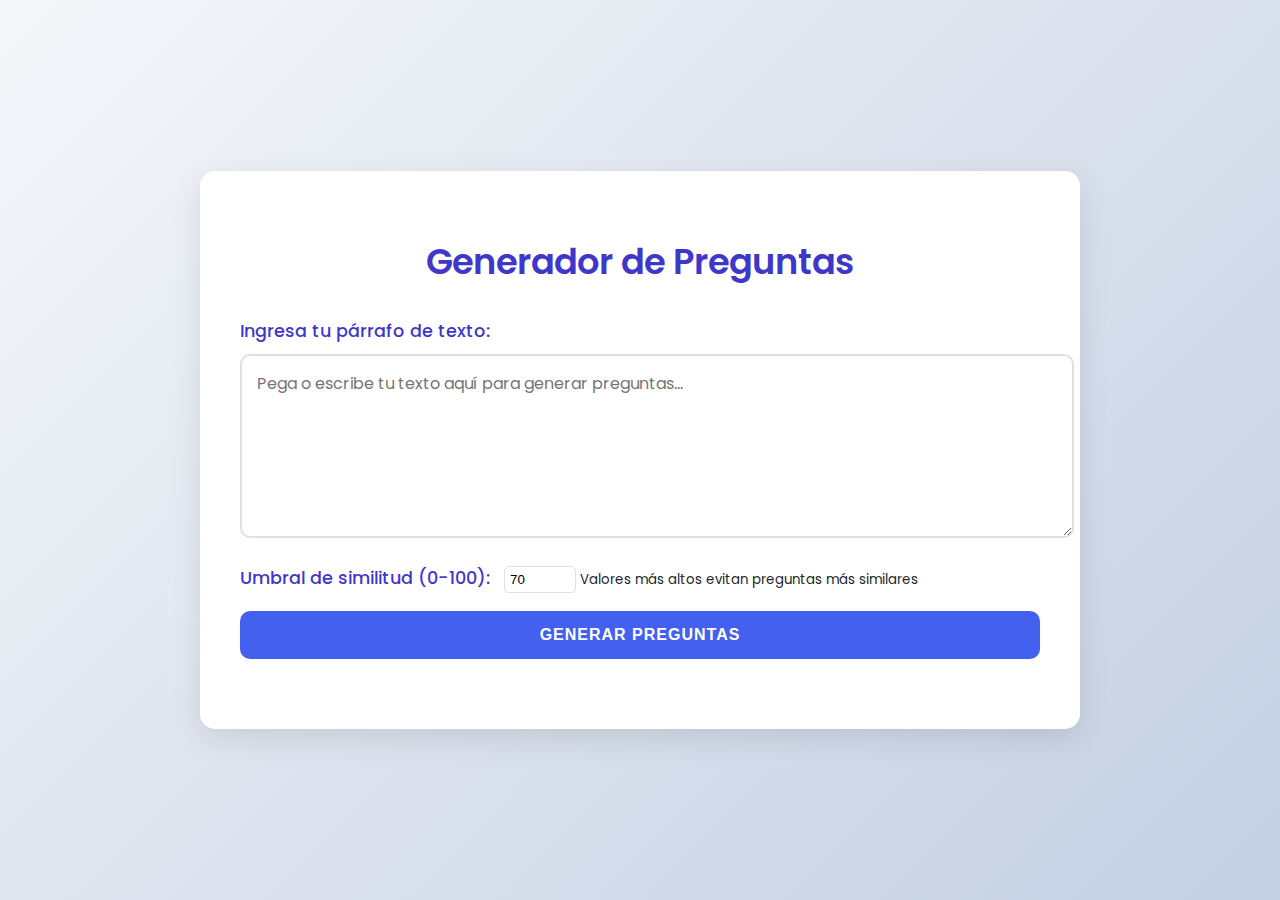
<file: templates/generar_preguntas.html>
<!DOCTYPE html>
<html lang="es">

<head>
    <meta charset="UTF-8">
    <meta name="viewport" content="width=device-width, initial-scale=1.0">
    <title>Generador de Preguntas</title>
    <style>
        :root {
            --primary-color: #4361ee;
            --secondary-color: #3f37c9;
            --accent-color: #4895ef;
            --light-color: #f8f9fa;
            --dark-color: #212529;
        }

        body {
            font-family: 'Poppins', sans-serif;
            background: linear-gradient(135deg, #f5f7fa 0%, #c3cfe2 100%);
            margin: 0;
            padding: 0;
            min-height: 100vh;
            display: flex;
            justify-content: center;
            align-items: center;
            color: var(--dark-color);
        }

        .container {
            background-color: white;
            border-radius: 15px;
            box-shadow: 0 10px 30px rgba(0, 0, 0, 0.1);
            width: 90%;
            max-width: 800px;
            padding: 40px;
            margin: 40px 0;
        }

        h1 {
            color: var(--secondary-color);
            text-align: center;
            margin-bottom: 30px;
            font-weight: 600;
            font-size: 2.2rem;
        }

        .input-section {
            margin-bottom: 30px;
        }

        label {
            display: block;
            margin-bottom: 10px;
            font-weight: 500;
            color: var(--secondary-color);
            font-size: 1.1rem;
        }

        textarea {
            width: 100%;
            padding: 15px;
            border: 2px solid #e0e0e0;
            border-radius: 10px;
            font-size: 1rem;
            resize: vertical;
            min-height: 150px;
            transition: all 0.3s ease;
            font-family: inherit;
        }

        textarea:focus {
            outline: none;
            border-color: var(--accent-color);
            box-shadow: 0 0 0 3px rgba(72, 149, 239, 0.2);
        }

        .btn {
            background-color: var(--primary-color);
            color: white;
            border: none;
            padding: 15px 30px;
            font-size: 1rem;
            border-radius: 10px;
            cursor: pointer;
            width: 100%;
            font-weight: 600;
            transition: all 0.3s ease;
            text-transform: uppercase;
            letter-spacing: 1px;
            margin-top: 10px;
        }

        .btn:hover {
            background-color: var(--secondary-color);
            transform: translateY(-2px);
            box-shadow: 0 5px 15px rgba(0, 0, 0, 0.1);
        }

        .btn:disabled {
            background-color: #cccccc;
            cursor: not-allowed;
            transform: none;
        }

        .results {
            margin-top: 40px;
            display: none;
        }

        .results h2 {
            color: var(--secondary-color);
            margin-bottom: 20px;
            font-weight: 500;
            border-bottom: 2px solid var(--accent-color);
            padding-bottom: 10px;
        }

        .question-list {
            list-style-type: none;
            padding: 0;
        }

        .question-item {
            background-color: var(--light-color);
            padding: 15px;
            margin-bottom: 10px;
            border-radius: 8px;
            border-left: 4px solid var(--accent-color);
            transition: transform 0.2s ease;
        }

        .question-item:hover {
            transform: translateX(5px);
        }

        .loading {
            display: none;
            text-align: center;
            margin: 20px 0;
        }

        .spinner {
            border: 4px solid rgba(0, 0, 0, 0.1);
            border-radius: 50%;
            border-top: 4px solid var(--primary-color);
            width: 30px;
            height: 30px;
            animation: spin 1s linear infinite;
            margin: 0 auto;
        }

        @keyframes spin {
            0% {
                transform: rotate(0deg);
            }

            100% {
                transform: rotate(360deg);
            }
        }

        .copy-btn {
            background-color: var(--accent-color);
            color: white;
            border: none;
            padding: 8px 15px;
            border-radius: 5px;
            cursor: pointer;
            font-size: 0.9rem;
            margin-top: 20px;
            transition: background-color 0.3s;
        }

        .copy-btn:hover {
            background-color: var(--secondary-color);
        }

        .error-message {
            color: #dc3545;
            text-align: center;
            margin-top: 20px;
            font-weight: 500;
        }
        
        .controls {
            display: flex;
            justify-content: space-between;
            margin-top: 20px;
        }
        
        .similarity-control {
            margin-top: 20px;
        }
        
        .similarity-control label {
            display: inline-block;
            margin-right: 10px;
        }
        
        .similarity-control input {
            width: 60px;
            padding: 5px;
            border: 1px solid #e0e0e0;
            border-radius: 5px;
        }
    </style>
    <link href="https://fonts.googleapis.com/css2?family=Poppins:wght@400;500;600&display=swap" rel="stylesheet">
</head>

<body>
    <div class="container">
        <h1>Generador de Preguntas</h1>

        <div class="input-section">
            <label for="paragraph">Ingresa tu párrafo de texto:</label>
            <textarea id="paragraph" name="paragraph" placeholder="Pega o escribe tu texto aquí para generar preguntas..." required></textarea>
            
            <div class="similarity-control">
                <label for="similarityThreshold">Umbral de similitud (0-100):</label>
                <input type="number" id="similarityThreshold" min="0" max="100" value="70">
                <small>Valores más altos evitan preguntas más similares</small>
            </div>
            
            <button id="generateBtn" class="btn">Generar Preguntas</button>
        </div>

        <div class="loading" id="loading">
            <div class="spinner"></div>
            <p>Generando preguntas...</p>
        </div>

        <div id="errorContainer" class="error-message" style="display: none;"></div>

        <div class="results" id="results">
            <div class="controls">
                <h2>Preguntas Generadas:</h2>
                <div>
                    <button class="copy-btn" id="copyBtn">Copiar Todas</button>
                    <button class="copy-btn" id="clearBtn">Limpiar</button>
                </div>
            </div>
            <ol class="question-list" id="questionList"></ol>
        </div>
    </div>

    <script>
        // Almacenamiento de preguntas generadas
        let generatedQuestions = [];
        
        // Función para calcular similitud entre strings 
        function calculateSimilarity(str1, str2) {
            // Convertir a minúsculas y eliminar signos de puntuación
            const cleanStr1 = str1.toLowerCase().replace(/[.,\/#!$%\^&\*;:{}=\-_`~()¿?¡]/g, '');
            const cleanStr2 = str2.toLowerCase().replace(/[.,\/#!$%\^&\*;:{}=\-_`~()¿?¡]/g, '');
            
            // Dividir en palabras
            const words1 = cleanStr1.split(/\s+/);
            const words2 = cleanStr2.split(/\s+/);
            
            const commonWords = words1.filter(word => words2.includes(word));
            
            const maxLength = Math.max(words1.length, words2.length);
            return (commonWords.length / maxLength) * 100;
        }
        
        function filterSimilarQuestions(newQuestions, threshold) {
            const uniqueQuestions = [];
            
            newQuestions.forEach(newQuestion => {
                let isUnique = true;
                
                for (const existingQuestion of generatedQuestions) {
                    const similarity = calculateSimilarity(newQuestion, existingQuestion);
                    if (similarity > threshold) {
                        isUnique = false;
                        break;
                    }
                }
                
                // Comparacion con preguntas nuevas ya aceptadas para no repetir
                for (const uniqueQuestion of uniqueQuestions) {
                    const similarity = calculateSimilarity(newQuestion, uniqueQuestion);
                    if (similarity > threshold) {
                        isUnique = false;
                        break;
                    }
                }
                
                if (isUnique) {
                    uniqueQuestions.push(newQuestion);
                }
            });
            
            return uniqueQuestions;
        }

        document.getElementById('generateBtn').addEventListener('click', async function () {
            const paragraph = document.getElementById('paragraph').value.trim();
            const loadingElement = document.getElementById('loading');
            const resultsElement = document.getElementById('results');
            const errorElement = document.getElementById('errorContainer');
            const generateBtn = document.getElementById('generateBtn');
            const threshold = parseInt(document.getElementById('similarityThreshold').value);

            if (!paragraph) {
                showError('Por favor, ingresa algún texto para generar preguntas');
                return;
            }

            if (threshold < 0 || threshold > 100 || isNaN(threshold)) {
                showError('El umbral de similitud debe estar entre 0 y 100');
                return;
            }

            // Reset UI
            errorElement.style.display = 'none';
            loadingElement.style.display = 'block';
            generateBtn.disabled = true;

            try {
                const response = await fetch('/generate_questions', {
                    method: 'POST',
                    headers: {
                        'Content-Type': 'application/json'
                    },
                    body: JSON.stringify({ text: paragraph })
                });

                if (!response.ok) {
                    throw new Error('Error en el servidor');
                }

                const data = await response.json();

                if (!data.questions || data.questions.length === 0) {
                    throw new Error('No se generaron preguntas válidas');
                }
                
                // Filtrar preguntas similares
                const uniqueQuestions = filterSimilarQuestions(data.questions, threshold);
                
                if (uniqueQuestions.length === 0) {
                    showError('No se encontraron preguntas nuevas que superen el umbral de similitud');
                    return;
                }
                
                // Agregar a las preguntas generadas
                generatedQuestions.push(...uniqueQuestions);
                
                displayQuestions(uniqueQuestions);

            } catch (error) {
                showError(error.message);
                console.error('Error:', error);
            } finally {
                loadingElement.style.display = 'none';
                generateBtn.disabled = false;
            }
        });

        document.getElementById('copyBtn').addEventListener('click', function() {
            const questions = Array.from(document.querySelectorAll('.question-item'))
                                .map(item => item.textContent)
                                .join('\n');
            
            navigator.clipboard.writeText(questions)
                .then(() => alert('Preguntas copiadas al portapapeles'))
                .catch(err => console.error('Error al copiar:', err));
        });
    
        document.getElementById('clearBtn').addEventListener('click', function() {
            generatedQuestions = [];
            document.getElementById('questionList').innerHTML = '';
            document.getElementById('results').style.display = 'none';
        });

        function showError(message) {
            const errorElement = document.getElementById('errorContainer');
            errorElement.textContent = message;
            errorElement.style.display = 'block';
        }

        function displayQuestions(questions) {
            const resultsElement = document.getElementById('results');
            const questionList = document.getElementById('questionList');
            
            questions.forEach((question) => {
                const listItem = document.createElement('li');
                listItem.classList.add('question-item');
                listItem.textContent = question;
                questionList.appendChild(listItem);
            });

            resultsElement.style.display = 'block';
        }
    </script>
</body>

</html>
</file>
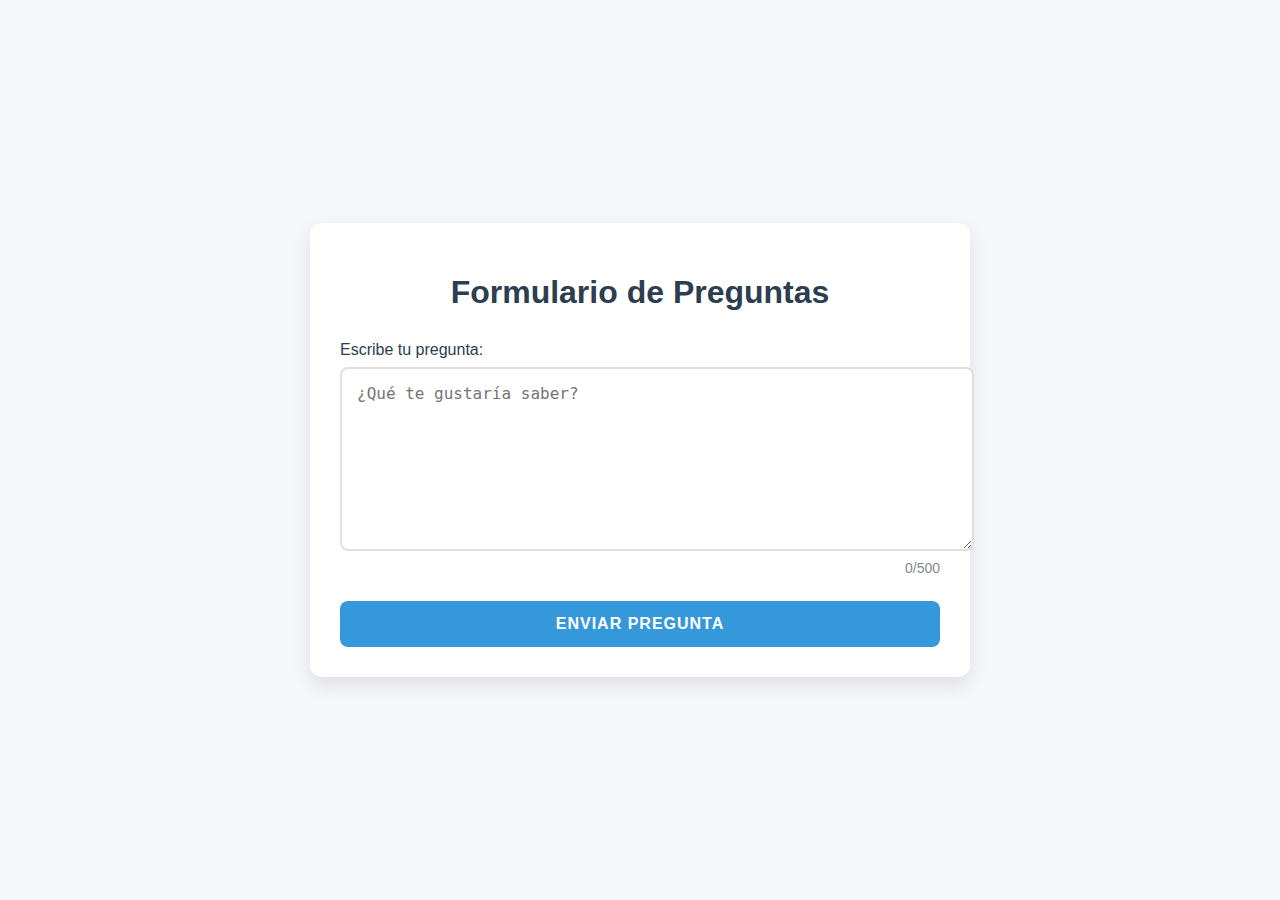
<file: templates/hacer_pregunta.html>
<!DOCTYPE html>
<html lang="es">
<head>
    <meta charset="UTF-8">
    <meta name="viewport" content="width=device-width, initial-scale=1.0">
    <title>Formulario de Preguntas</title>
    <style>
        body {
            font-family: 'Segoe UI', Tahoma, Geneva, Verdana, sans-serif;
            background-color: #f5f7fa;
            margin: 0;
            padding: 0;
            display: flex;
            justify-content: center;
            align-items: center;
            min-height: 100vh;
            color: #333;
        }
        
        .container {
            background-color: white;
            border-radius: 12px;
            box-shadow: 0 8px 20px rgba(0, 0, 0, 0.1);
            width: 90%;
            max-width: 600px;
            padding: 30px;
            transition: transform 0.3s ease;
        }
        
        .container:hover {
            transform: translateY(-5px);
        }
        
        h1 {
            color: #2c3e50;
            text-align: center;
            margin-bottom: 30px;
            font-weight: 600;
        }
        
        .form-group {
            margin-bottom: 25px;
        }
        
        label {
            display: block;
            margin-bottom: 8px;
            font-weight: 500;
            color: #2c3e50;
        }
        
        textarea {
            width: 100%;
            padding: 15px;
            border: 2px solid #e0e0e0;
            border-radius: 8px;
            font-size: 16px;
            resize: vertical;
            min-height: 150px;
            transition: border 0.3s ease;
        }
        
        textarea:focus {
            outline: none;
            border-color: #3498db;
            box-shadow: 0 0 0 3px rgba(52, 152, 219, 0.2);
        }
        
        .btn {
            background-color: #3498db;
            color: white;
            border: none;
            padding: 14px 28px;
            font-size: 16px;
            border-radius: 8px;
            cursor: pointer;
            width: 100%;
            font-weight: 600;
            transition: all 0.3s ease;
            text-transform: uppercase;
            letter-spacing: 1px;
        }
        
        .btn:hover {
            background-color: #2980b9;
            transform: translateY(-2px);
            box-shadow: 0 4px 8px rgba(0, 0, 0, 0.1);
        }
        
        .btn:active {
            transform: translateY(0);
        }
        
        .character-count {
            text-align: right;
            font-size: 14px;
            color: #7f8c8d;
            margin-top: 5px;
        }
    </style>
</head>
<body>
    <div class="container">
        <h1>Formulario de Preguntas</h1>
        <form id="questionForm">
            <div class="form-group">
                <label for="question">Escribe tu pregunta:</label>
                <textarea id="question" name="question" placeholder="¿Qué te gustaría saber?" required></textarea>
                <div class="character-count"><span id="charCount">0</span>/500</div>
            </div>
            <button type="submit" class="btn">Enviar Pregunta</button>
        </form>
    </div>

    <script>
        // Contador de caracteres
        const textarea = document.getElementById('question');
        const charCount = document.getElementById('charCount');
        
        textarea.addEventListener('input', function() {
            const currentLength = this.value.length;
            charCount.textContent = currentLength;
            
            if (currentLength > 500) {
                charCount.style.color = '#e74c3c';
            } else {
                charCount.style.color = '#7f8c8d';
            }
        });
        
        // Manejo del formulario
        document.getElementById('questionForm').addEventListener('submit', function(e) {
            e.preventDefault();
            const question = document.getElementById('question').value;
            
            if (question.length > 500) {
                alert('La pregunta no puede exceder los 500 caracteres');
                return;
            }
            
            // Aquí puedes agregar la lógica para enviar la pregunta
            alert('Pregunta enviada: ' + question);
            // document.getElementById('question').value = ''; // Limpiar el campo después de enviar
        });
    </script>
</body>
</html>
</file>
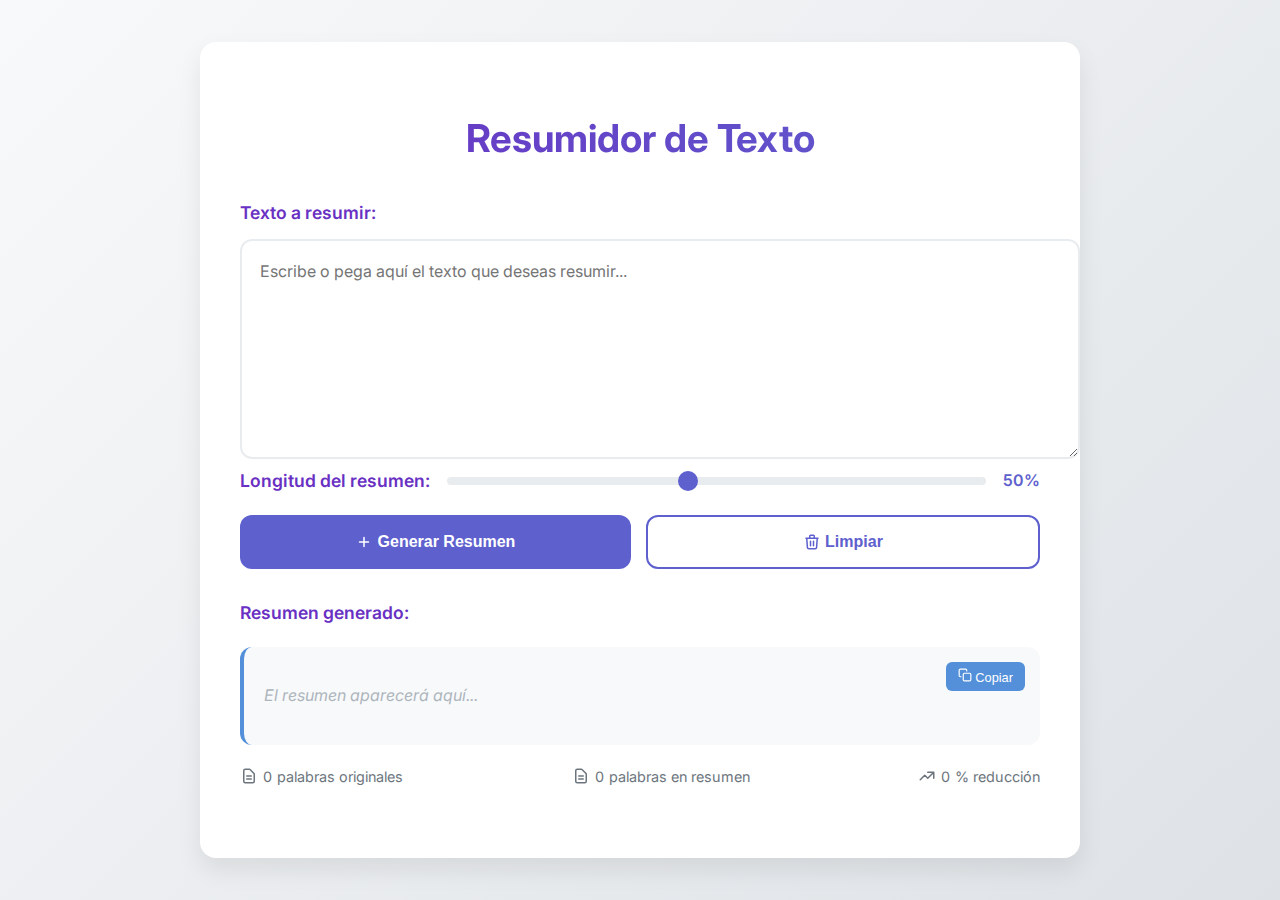
<file: templates/resumir.html>
<!DOCTYPE html>
<html lang="es">
<head>
    <meta charset="UTF-8">
    <meta name="viewport" content="width=device-width, initial-scale=1.0">
    <title>Resumidor de Texto</title>
    <style>
        :root {
            --primary-color: #5e60ce;
            --secondary-color: #6930c3;
            --accent-color: #5390d9;
            --light-color: #f8f9fa;
            --dark-color: #212529;
            --success-color: #4cc9f0;
        }
        
        body {
            font-family: 'Inter', sans-serif;
            background: linear-gradient(135deg, #f8f9fa 0%, #dee2e6 100%);
            margin: 0;
            padding: 0;
            min-height: 100vh;
            display: flex;
            justify-content: center;
            align-items: center;
            color: var(--dark-color);
            line-height: 1.6;
        }
        
        .container {
            background-color: white;
            border-radius: 16px;
            box-shadow: 0 12px 24px rgba(0, 0, 0, 0.08);
            width: 90%;
            max-width: 800px;
            padding: 40px;
            margin: 40px 0;
        }
        
        h1 {
            color: var(--secondary-color);
            text-align: center;
            margin-bottom: 30px;
            font-weight: 700;
            font-size: 2.4rem;
            background: linear-gradient(to right, var(--secondary-color), var(--primary-color));
            -webkit-background-clip: text;
            -webkit-text-fill-color: transparent;
        }
        
        .input-section, .output-section {
            margin-bottom: 30px;
        }
        
        label {
            display: block;
            margin-bottom: 12px;
            font-weight: 600;
            color: var(--secondary-color);
            font-size: 1.1rem;
        }
        
        textarea {
            width: 100%;
            padding: 18px;
            border: 2px solid #e9ecef;
            border-radius: 12px;
            font-size: 1rem;
            resize: vertical;
            min-height: 180px;
            transition: all 0.3s ease;
            font-family: inherit;
            line-height: 1.6;
        }
        
        textarea:focus {
            outline: none;
            border-color: var(--accent-color);
            box-shadow: 0 0 0 3px rgba(83, 144, 217, 0.2);
        }
        
        .btn-container {
            display: flex;
            gap: 15px;
            margin-top: 20px;
        }
        
        .btn {
            flex: 1;
            background-color: var(--primary-color);
            color: white;
            border: none;
            padding: 16px;
            font-size: 1rem;
            border-radius: 12px;
            cursor: pointer;
            font-weight: 600;
            transition: all 0.3s ease;
            display: flex;
            align-items: center;
            justify-content: center;
        }
        
        .btn:hover {
            background-color: var(--secondary-color);
            transform: translateY(-2px);
            box-shadow: 0 6px 12px rgba(0, 0, 0, 0.1);
        }
        
        .btn:active {
            transform: translateY(0);
        }
        
        .btn-secondary {
            background-color: white;
            color: var(--primary-color);
            border: 2px solid var(--primary-color);
        }
        
        .btn-secondary:hover {
            background-color: var(--light-color);
        }
        
        .output-container {
            background-color: var(--light-color);
            border-radius: 12px;
            padding: 20px;
            border-left: 4px solid var(--accent-color);
            margin-top: 20px;
            position: relative;
        }
        
        .output-placeholder {
            color: #adb5bd;
            font-style: italic;
        }
        
        .loading {
            display: none;
            text-align: center;
            margin: 20px 0;
        }
        
        .spinner {
            border: 4px solid rgba(0, 0, 0, 0.1);
            border-radius: 50%;
            border-top: 4px solid var(--primary-color);
            width: 40px;
            height: 40px;
            animation: spin 1s linear infinite;
            margin: 0 auto 15px;
        }
        
        @keyframes spin {
            0% { transform: rotate(0deg); }
            100% { transform: rotate(360deg); }
        }
        
        .stats {
            display: flex;
            justify-content: space-between;
            margin-top: 20px;
            color: #6c757d;
            font-size: 0.9rem;
        }
        
        .stat-item {
            display: flex;
            align-items: center;
            gap: 5px;
        }
        
        .icon {
            width: 18px;
            height: 18px;
        }
        
        .copy-btn {
            position: absolute;
            top: 15px;
            right: 15px;
            background-color: var(--accent-color);
            color: white;
            border: none;
            padding: 6px 12px;
            border-radius: 6px;
            cursor: pointer;
            font-size: 0.8rem;
            transition: background-color 0.3s;
        }
        
        .copy-btn:hover {
            background-color: var(--secondary-color);
        }
        
        .length-control {
            display: flex;
            align-items: center;
            margin-bottom: 15px;
        }
        
        .length-control label {
            margin-right: 15px;
            margin-bottom: 0;
        }
        
        .slider {
            flex: 1;
            -webkit-appearance: none;
            height: 8px;
            border-radius: 4px;
            background: #e9ecef;
            outline: none;
        }
        
        .slider::-webkit-slider-thumb {
            -webkit-appearance: none;
            appearance: none;
            width: 20px;
            height: 20px;
            border-radius: 50%;
            background: var(--primary-color);
            cursor: pointer;
            transition: all 0.2s;
        }
        
        .slider::-webkit-slider-thumb:hover {
            background: var(--secondary-color);
            transform: scale(1.1);
        }
        
        .length-value {
            margin-left: 15px;
            font-weight: 600;
            color: var(--primary-color);
            min-width: 30px;
            text-align: center;
        }
    </style>
    <link href="https://fonts.googleapis.com/css2?family=Inter:wght@400;500;600;700&display=swap" rel="stylesheet">
</head>
<body>
    <div class="container">
        <h1>Resumidor de Texto</h1>
        
        <div class="input-section">
            <label for="originalText">Texto a resumir:</label>
            <textarea id="originalText" name="originalText" placeholder="Escribe o pega aquí el texto que deseas resumir..." required></textarea>
            
            <div class="length-control">
                <label for="lengthSlider">Longitud del resumen:</label>
                <input type="range" id="lengthSlider" class="slider" min="10" max="100" value="50">
                <span id="lengthValue" class="length-value">50%</span>
            </div>
            
            <div class="btn-container">
                <button id="summarizeBtn" class="btn">
                    <svg class="icon" xmlns="http://www.w3.org/2000/svg" fill="none" viewBox="0 0 24 24" stroke="currentColor">
                        <path stroke-linecap="round" stroke-linejoin="round" stroke-width="2" d="M12 6v6m0 0v6m0-6h6m-6 0H6" />
                    </svg>
                    &nbsp;Generar Resumen
                </button>
                <button id="clearBtn" class="btn btn-secondary">
                    <svg class="icon" xmlns="http://www.w3.org/2000/svg" fill="none" viewBox="0 0 24 24" stroke="currentColor">
                        <path stroke-linecap="round" stroke-linejoin="round" stroke-width="2" d="M19 7l-.867 12.142A2 2 0 0116.138 21H7.862a2 2 0 01-1.995-1.858L5 7m5 4v6m4-6v6m1-10V4a1 1 0 00-1-1h-4a1 1 0 00-1 1v3M4 7h16" />
                    </svg>
                    &nbsp;Limpiar
                </button>
            </div>
        </div>
        
        <div class="loading" id="loading">
            <div class="spinner"></div>
            <p>Procesando texto, por favor espera...</p>
        </div>
        
        <div class="output-section">
            <label for="summaryText">Resumen generado:</label>
            <div class="output-container">
                <button id="copySummaryBtn" class="copy-btn" title="Copiar resumen">
                    <svg xmlns="http://www.w3.org/2000/svg" width="14" height="14" viewBox="0 0 24 24" fill="none" stroke="currentColor" stroke-width="2" stroke-linecap="round" stroke-linejoin="round">
                        <rect x="9" y="9" width="13" height="13" rx="2" ry="2"></rect>
                        <path d="M5 15H4a2 2 0 0 1-2-2V4a2 2 0 0 1 2-2h9a2 2 0 0 1 2 2v1"></path>
                    </svg>
                    Copiar
                </button>
                <div id="summaryText">
                    <p class="output-placeholder">El resumen aparecerá aquí...</p>
                </div>
            </div>
            
            <div class="stats">
                <div class="stat-item">
                    <svg class="icon" xmlns="http://www.w3.org/2000/svg" fill="none" viewBox="0 0 24 24" stroke="currentColor">
                        <path stroke-linecap="round" stroke-linejoin="round" stroke-width="2" d="M9 12h6m-6 4h6m2 5H7a2 2 0 01-2-2V5a2 2 0 012-2h5.586a1 1 0 01.707.293l5.414 5.414a1 1 0 01.293.707V19a2 2 0 01-2 2z" />
                    </svg>
                    <span id="originalCount">0</span> palabras originales
                </div>
                <div class="stat-item">
                    <svg class="icon" xmlns="http://www.w3.org/2000/svg" fill="none" viewBox="0 0 24 24" stroke="currentColor">
                        <path stroke-linecap="round" stroke-linejoin="round" stroke-width="2" d="M9 12h6m-6 4h6m2 5H7a2 2 0 01-2-2V5a2 2 0 012-2h5.586a1 1 0 01.707.293l5.414 5.414a1 1 0 01.293.707V19a2 2 0 01-2 2z" />
                    </svg>
                    <span id="summaryCount">0</span> palabras en resumen
                </div>
                <div class="stat-item">
                    <svg class="icon" xmlns="http://www.w3.org/2000/svg" fill="none" viewBox="0 0 24 24" stroke="currentColor">
                        <path stroke-linecap="round" stroke-linejoin="round" stroke-width="2" d="M13 7h8m0 0v8m0-8l-8 8-4-4-6 6" />
                    </svg>
                    <span id="reductionPercent">0</span>% reducción
                </div>
            </div>
        </div>
    </div>

    <script>
        // Control deslizante de longitud
        const lengthSlider = document.getElementById('lengthSlider');
        const lengthValue = document.getElementById('lengthValue');
        
        lengthSlider.addEventListener('input', function() {
            lengthValue.textContent = this.value + '%';
        });
        
        // Contador de palabras
        const originalText = document.getElementById('originalText');
        const originalCount = document.getElementById('originalCount');
        const summaryCount = document.getElementById('summaryCount');
        const reductionPercent = document.getElementById('reductionPercent');
        
        originalText.addEventListener('input', function() {
            const wordCount = countWords(this.value);
            originalCount.textContent = wordCount;
            updateStats(wordCount, parseInt(summaryCount.textContent));
        });
        
        function countWords(text) {
            return text.trim() === '' ? 0 : text.trim().split(/\s+/).length;
        }
        
        function updateStats(original, summary) {
            if (original === 0) {
                reductionPercent.textContent = '0';
            } else {
                const reduction = Math.round(((original - summary) / original) * 100);
                reductionPercent.textContent = reduction > 0 ? reduction : '0';
            }
        }
        
        // Botón de resumir
        document.getElementById('summarizeBtn').addEventListener('click', function() {
            const text = originalText.value.trim();
            const length = parseInt(lengthSlider.value) / 100;
            
            if (!text) {
                alert('Por favor ingresa un texto para resumir');
                return;
            }
            
            // Mostrar loading
            document.getElementById('loading').style.display = 'block';
            document.querySelector('.output-placeholder').style.display = 'none';
            
            // Simular generación de resumen (en un caso real, aquí harías una llamada a tu API)
            setTimeout(() => {
                generateSummary(text, length);
                document.getElementById('loading').style.display = 'none';
            }, 1500);
        });
        
        function generateSummary(text, lengthRatio) {
            // En una implementación real, esto vendría de tu backend/API
            // Aquí simulamos un resumen generado
            
            // Simulación: Tomar aproximadamente el porcentaje solicitado del texto
            const sentences = text.split(/[.!?]+/).filter(s => s.trim().length > 0);
            const sentencesToKeep = Math.max(1, Math.floor(sentences.length * lengthRatio));
            const summarySentences = sentences.slice(0, sentencesToKeep);
            
            let summary = summarySentences.join('. ') + (summarySentences.length > 0 ? '.' : '');
            
            // Si el texto no tiene puntos, simplemente tomar una parte del texto
            if (summarySentences.length === 0) {
                const words = text.split(/\s+/);
                const wordsToKeep = Math.max(1, Math.floor(words.length * lengthRatio));
                summary = words.slice(0, wordsToKeep).join(' ');
            }
            
            const summaryElement = document.getElementById('summaryText');
            summaryElement.innerHTML = `<p>${summary}</p>`;
            
            // Actualizar estadísticas
            const originalWords = countWords(text);
            const summaryWords = countWords(summary);
            summaryCount.textContent = summaryWords;
            updateStats(originalWords, summaryWords);
        }
        
        // Botón de limpiar
        document.getElementById('clearBtn').addEventListener('click', function() {
            originalText.value = '';
            document.getElementById('summaryText').innerHTML = '<p class="output-placeholder">El resumen aparecerá aquí...</p>';
            originalCount.textContent = '0';
            summaryCount.textContent = '0';
            reductionPercent.textContent = '0';
        });
        
        // Botón de copiar
        document.getElementById('copySummaryBtn').addEventListener('click', function() {
            const summaryText = document.getElementById('summaryText').textContent.trim();
            
            if (!summaryText || summaryText === 'El resumen aparecerá aquí...') {
                alert('No hay resumen para copiar');
                return;
            }
            
            navigator.clipboard.writeText(summaryText)
                .then(() => {
                    const originalText = this.textContent;
                    this.innerHTML = `
                        <svg xmlns="http://www.w3.org/2000/svg" width="14" height="14" viewBox="0 0 24 24" fill="none" stroke="currentColor" stroke-width="2" stroke-linecap="round" stroke-linejoin="round">
                            <path d="M20 6L9 17l-5-5"/>
                        </svg>
                        ¡Copiado!
                    `;
                    setTimeout(() => {
                        this.innerHTML = `
                            <svg xmlns="http://www.w3.org/2000/svg" width="14" height="14" viewBox="0 0 24 24" fill="none" stroke="currentColor" stroke-width="2" stroke-linecap="round" stroke-linejoin="round">
                                <rect x="9" y="9" width="13" height="13" rx="2" ry="2"></rect>
                                <path d="M5 15H4a2 2 0 0 1-2-2V4a2 2 0 0 1 2-2h9a2 2 0 0 1 2 2v1"></path>
                            </svg>
                            Copiar
                        `;
                    }, 2000);
                })
                .catch(err => {
                    console.error('Error al copiar: ', err);
                    alert('No se pudo copiar el resumen');
                });
        });
    </script>
</body>
</html>
</file>
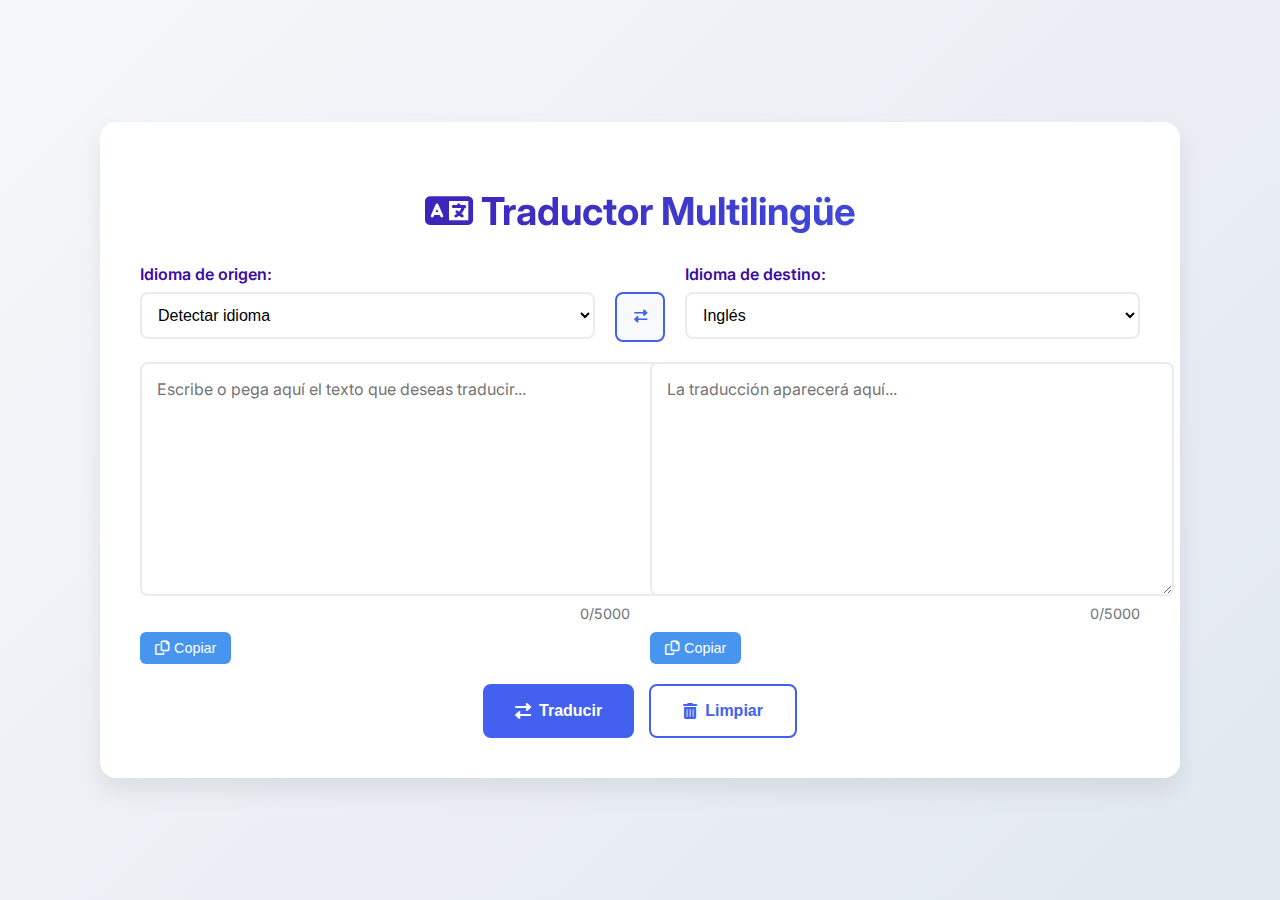
<file: templates/traducir.html>
<!DOCTYPE html>
<html lang="es">
<head>
    <meta charset="UTF-8">
    <meta name="viewport" content="width=device-width, initial-scale=1.0">
    <title>Traductor Multilingüe</title>
    <style>
        :root {
            --primary-color: #4361ee;
            --secondary-color: #3a0ca3;
            --accent-color: #4895ef;
            --light-color: #f8f9fa;
            --dark-color: #212529;
            --success-color: #4cc9f0;
        }
        
        body {
            font-family: 'Inter', sans-serif;
            background: linear-gradient(135deg, #f5f7fa 0%, #e2e8f0 100%);
            margin: 0;
            padding: 0;
            min-height: 100vh;
            display: flex;
            justify-content: center;
            align-items: center;
            color: var(--dark-color);
        }
        
        .container {
            background-color: white;
            border-radius: 16px;
            box-shadow: 0 12px 24px rgba(0, 0, 0, 0.08);
            width: 90%;
            max-width: 1000px;
            padding: 40px;
            margin: 40px 0;
        }
        
        h1 {
            color: var(--secondary-color);
            text-align: center;
            margin-bottom: 30px;
            font-weight: 700;
            font-size: 2.4rem;
            background: linear-gradient(to right, var(--secondary-color), var(--primary-color));
            -webkit-background-clip: text;
            -webkit-text-fill-color: transparent;
        }
        
        .language-controls {
            display: flex;
            justify-content: space-between;
            margin-bottom: 20px;
            gap: 20px;
        }
        
        .language-selector {
            flex: 1;
        }
        
        label {
            display: block;
            margin-bottom: 8px;
            font-weight: 600;
            color: var(--secondary-color);
        }
        
        select {
            width: 100%;
            padding: 12px;
            border: 2px solid #e9ecef;
            border-radius: 8px;
            font-size: 1rem;
            background-color: white;
            transition: all 0.3s ease;
        }
        
        select:focus {
            outline: none;
            border-color: var(--accent-color);
            box-shadow: 0 0 0 3px rgba(72, 149, 239, 0.2);
        }
        
        .swap-btn {
            background-color: var(--light-color);
            color: var(--primary-color);
            border: 2px solid var(--primary-color);
            border-radius: 8px;
            width: 50px;
            height: 50px;
            display: flex;
            align-items: center;
            justify-content: center;
            cursor: pointer;
            transition: all 0.3s ease;
            margin-top: 28px;
        }
        
        .swap-btn:hover {
            background-color: var(--primary-color);
            color: white;
            transform: rotate(180deg);
        }
        
        .text-areas {
            display: flex;
            gap: 20px;
            margin-bottom: 20px;
        }
        
        .text-container {
            flex: 1;
        }
        
        textarea {
            width: 100%;
            padding: 15px;
            border: 2px solid #e9ecef;
            border-radius: 8px;
            font-size: 1rem;
            resize: vertical;
            min-height: 200px;
            transition: all 0.3s ease;
            font-family: inherit;
        }
        
        textarea:focus {
            outline: none;
            border-color: var(--accent-color);
            box-shadow: 0 0 0 3px rgba(72, 149, 239, 0.2);
        }
        
        .btn-container {
            display: flex;
            justify-content: center;
            gap: 15px;
            margin-top: 20px;
        }
        
        .btn {
            background-color: var(--primary-color);
            color: white;
            border: none;
            padding: 16px 32px;
            font-size: 1rem;
            border-radius: 8px;
            cursor: pointer;
            font-weight: 600;
            transition: all 0.3s ease;
            display: flex;
            align-items: center;
            justify-content: center;
            gap: 8px;
        }
        
        .btn:hover {
            background-color: var(--secondary-color);
            transform: translateY(-2px);
            box-shadow: 0 6px 12px rgba(0, 0, 0, 0.1);
        }
        
        .btn:active {
            transform: translateY(0);
        }
        
        .btn-secondary {
            background-color: white;
            color: var(--primary-color);
            border: 2px solid var(--primary-color);
        }
        
        .btn-secondary:hover {
            background-color: var(--light-color);
        }
        
        .loading {
            display: none;
            text-align: center;
            margin: 20px 0;
        }
        
        .spinner {
            border: 4px solid rgba(0, 0, 0, 0.1);
            border-radius: 50%;
            border-top: 4px solid var(--primary-color);
            width: 40px;
            height: 40px;
            animation: spin 1s linear infinite;
            margin: 0 auto 15px;
        }
        
        @keyframes spin {
            0% { transform: rotate(0deg); }
            100% { transform: rotate(360deg); }
        }
        
        .copy-btn {
            background-color: var(--accent-color);
            color: white;
            border: none;
            padding: 8px 15px;
            border-radius: 6px;
            cursor: pointer;
            font-size: 0.9rem;
            margin-top: 10px;
            transition: background-color 0.3s;
            display: flex;
            align-items: center;
            gap: 5px;
        }
        
        .copy-btn:hover {
            background-color: var(--secondary-color);
        }
        
        .char-count {
            text-align: right;
            font-size: 0.9rem;
            color: #6c757d;
            margin-top: 5px;
        }
        
        @media (max-width: 768px) {
            .language-controls, .text-areas {
                flex-direction: column;
            }
            
            .swap-btn {
                margin: 0 auto;
                transform: rotate(90deg);
            }
            
            .swap-btn:hover {
                transform: rotate(270deg);
            }
        }
    </style>
    <link href="https://fonts.googleapis.com/css2?family=Inter:wght@400;500;600;700&display=swap" rel="stylesheet">
    <link rel="stylesheet" href="https://cdnjs.cloudflare.com/ajax/libs/font-awesome/6.0.0-beta3/css/all.min.css">
</head>
<body>
    <div class="container">
        <h1><i class="fas fa-language"></i> Traductor Multilingüe</h1>
        
        <div class="language-controls">
            <div class="language-selector">
                <label for="sourceLang">Idioma de origen:</label>
                <select id="sourceLang">
                    <option value="auto">Detectar idioma</option>
                    <option value="es">Español</option>
                    <option value="en">Inglés</option>
                    <option value="fr">Francés</option>
                    <option value="de">Alemán</option>
                    <option value="it">Italiano</option>
                    <option value="pt">Portugués</option>
                    <option value="ja">Japonés</option>
                    <option value="zh">Chino</option>
                    <option value="ru">Ruso</option>
                </select>
            </div>
            
            <button class="swap-btn" id="swapBtn" title="Intercambiar idiomas">
                <i class="fas fa-exchange-alt"></i>
            </button>
            
            <div class="language-selector">
                <label for="targetLang">Idioma de destino:</label>
                <select id="targetLang">
                    <option value="es">Español</option>
                    <option value="en" selected>Inglés</option>
                    <option value="fr">Francés</option>
                    <option value="de">Alemán</option>
                    <option value="it">Italiano</option>
                    <option value="pt">Portugués</option>
                    <option value="ja">Japonés</option>
                    <option value="zh">Chino</option>
                    <option value="ru">Ruso</option>
                </select>
            </div>
        </div>
        
        <div class="text-areas">
            <div class="text-container">
                <textarea id="sourceText" placeholder="Escribe o pega aquí el texto que deseas traducir..."></textarea>
                <div class="char-count"><span id="sourceCharCount">0</span>/5000</div>
                <button class="copy-btn" id="copySourceBtn">
                    <i class="far fa-copy"></i> Copiar
                </button>
            </div>
            
            <div class="text-container">
                <textarea id="targetText" placeholder="La traducción aparecerá aquí..." readonly></textarea>
                <div class="char-count"><span id="targetCharCount">0</span>/5000</div>
                <button class="copy-btn" id="copyTargetBtn">
                    <i class="far fa-copy"></i> Copiar
                </button>
            </div>
        </div>
        
        <div class="loading" id="loading">
            <div class="spinner"></div>
            <p>Traduciendo texto, por favor espera...</p>
        </div>
        
        <div class="btn-container">
            <button id="translateBtn" class="btn">
                <i class="fas fa-exchange-alt"></i> Traducir
            </button>
            <button id="clearBtn" class="btn btn-secondary">
                <i class="fas fa-trash-alt"></i> Limpiar
            </button>
        </div>
    </div>

    <script>
        // Contadores de caracteres
        const sourceText = document.getElementById('sourceText');
        const targetText = document.getElementById('targetText');
        const sourceCharCount = document.getElementById('sourceCharCount');
        const targetCharCount = document.getElementById('targetCharCount');
        
        sourceText.addEventListener('input', function() {
            const count = this.value.length;
            sourceCharCount.textContent = count;
            
            if (count > 5000) {
                sourceCharCount.style.color = '#dc3545';
            } else {
                sourceCharCount.style.color = '#6c757d';
            }
        });
        
        targetText.addEventListener('input', function() {
            targetCharCount.textContent = this.value.length;
        });
        
        // Intercambiar idiomas
        document.getElementById('swapBtn').addEventListener('click', function() {
            const sourceLang = document.getElementById('sourceLang');
            const targetLang = document.getElementById('targetLang');
            const sourceValue = sourceLang.value;
            
            // No permitir intercambiar si el origen es "auto"
            if (sourceValue !== 'auto') {
                sourceLang.value = targetLang.value;
                targetLang.value = sourceValue;
                
                // También intercambiar textos si hay contenido
                if (sourceText.value || targetText.value) {
                    const tempText = sourceText.value;
                    sourceText.value = targetText.value;
                    targetText.value = tempText;
                    
                    // Actualizar contadores
                    sourceCharCount.textContent = sourceText.value.length;
                    targetCharCount.textContent = targetText.value.length;
                }
            }
        });
        
        // Botón de traducir
        document.getElementById('translateBtn').addEventListener('click', function() {
            const text = sourceText.value.trim();
            const sourceLang = document.getElementById('sourceLang').value;
            const targetLang = document.getElementById('targetLang').value;
            
            if (!text) {
                alert('Por favor ingresa un texto para traducir');
                return;
            }
            
            if (text.length > 5000) {
                alert('El texto no puede exceder los 5000 caracteres');
                return;
            }
            
            if (sourceLang === targetLang) {
                alert('Los idiomas de origen y destino no pueden ser iguales');
                return;
            }
            
            // Mostrar loading
            document.getElementById('loading').style.display = 'block';
            
            // Simular traducción (en un caso real, aquí harías una llamada a tu API)
            setTimeout(() => {
                translateText(text, sourceLang, targetLang);
                document.getElementById('loading').style.display = 'none';
            }, 1500);
        });
        
        function translateText(text, sourceLang, targetLang) {
            // En una implementación real, esto vendría de tu backend/API
            // Aquí simulamos una traducción
            
            // Simplemente invertimos el texto como ejemplo
            let translatedText = "Texto traducido (" + targetLang + "): " + text.split('').reverse().join('');
            
            // Si el idioma de origen era "auto", mostramos un mensaje diferente
            if (sourceLang === 'auto') {
                translatedText = "Texto traducido (idioma detectado → " + targetLang + "): " + text;
            }
            
            document.getElementById('targetText').value = translatedText;
            targetCharCount.textContent = translatedText.length;
        }
        
        // Botón de limpiar
        document.getElementById('clearBtn').addEventListener('click', function() {
            sourceText.value = '';
            targetText.value = '';
            sourceCharCount.textContent = '0';
            targetCharCount.textContent = '0';
            sourceCharCount.style.color = '#6c757d';
        });
        
        // Botones de copiar
        document.getElementById('copySourceBtn').addEventListener('click', function() {
            copyToClipboard(sourceText);
        });
        
        document.getElementById('copyTargetBtn').addEventListener('click', function() {
            copyToClipboard(targetText);
        });
        
        function copyToClipboard(textarea) {
            const text = textarea.value.trim();
            
            if (!text) {
                alert('No hay texto para copiar');
                return;
            }
            
            navigator.clipboard.writeText(text)
                .then(() => {
                    const originalText = textarea === sourceText ? 'Copiar' : 'Copiar';
                    const button = textarea === sourceText ? copySourceBtn : copyTargetBtn;
                    
                    button.innerHTML = '<i class="fas fa-check"></i> Copiado!';
                    setTimeout(() => {
                        button.innerHTML = '<i class="far fa-copy"></i> ' + originalText;
                    }, 2000);
                })
                .catch(err => {
                    console.error('Error al copiar: ', err);
                    alert('No se pudo copiar el texto');
                });
        }
    </script>
</body>
</html>
</file>
